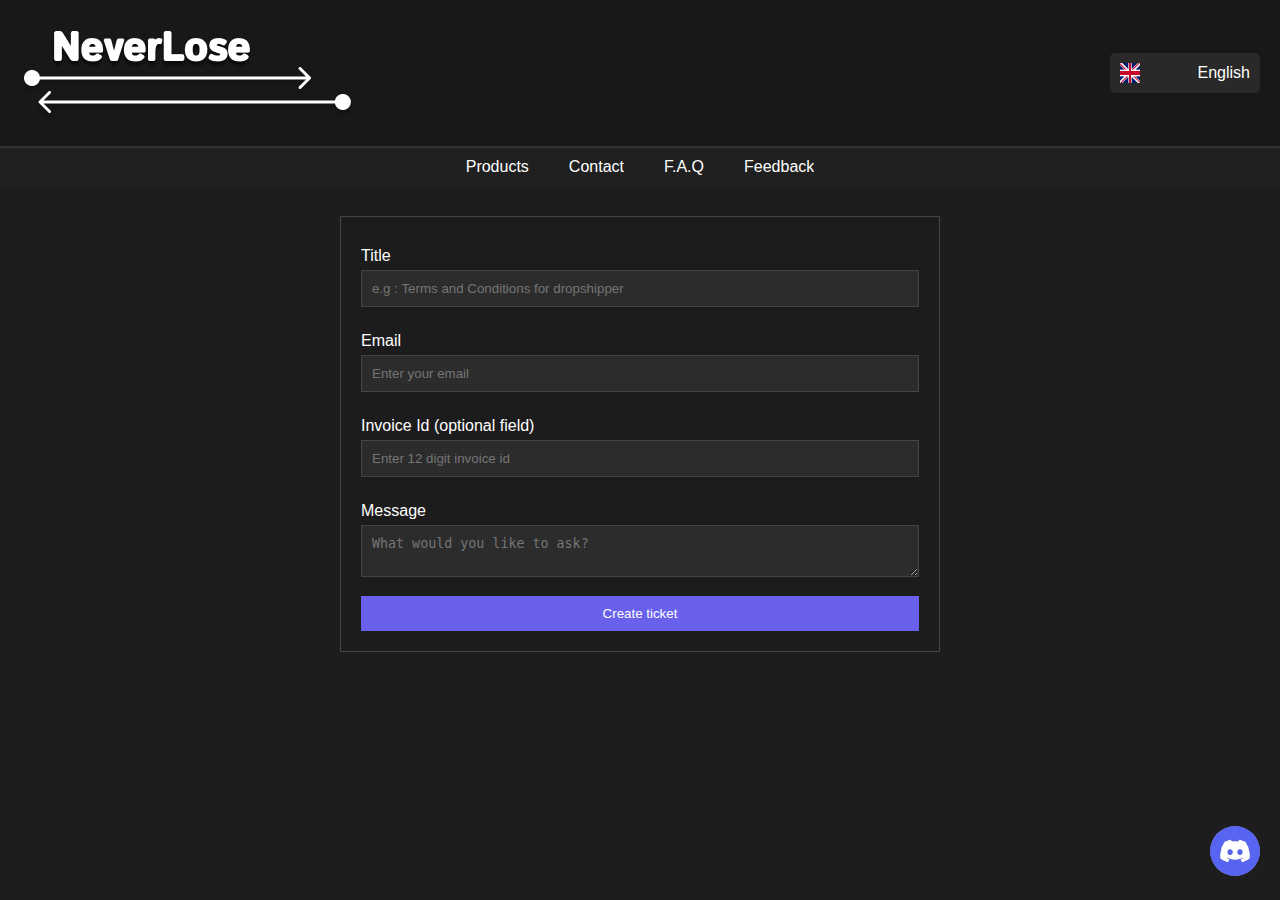
<file: contact.html>
<!DOCTYPE html>
<html lang="en">
  <head>
    <meta charset="UTF-8" />
    <meta name="viewport" content="width=device-width, initial-scale=1.0" />
    <title>Contact - Tokens</title>
    <link rel="stylesheet" href="contact.css" />
  </head>
  <body>
   
    <header class="header">
      <div>
        <img src="logo.png" alt="" />
      </div>
      <!-- Language Dropdown -->
      <div class="language-select">
        <div class="selected-language">
          <img src="english.png" alt="English Flag" class="flag" />
          <span>English</span>
        </div>
        
        
      </div>
    </header>
      
    <nav class="navbar">
      <ul>
        <li><a href="index.html">Products</a></li>
        <li><a href="contact.html">Contact</a></li>
        <li><a href="faq.html">F.A.Q</a></li>
        <li><a href="feedBack.html">Feedback</a></li>
      </ul>
    </nav>

    <section class="contact-form">
      <form action="#" method="post">
        <label for="title">Title</label>
        <input
          type="text"
          id="title"
          name="title"
          placeholder="e.g : Terms and Conditions for dropshipper"
        />

        <label for="email">Email</label>
        <input
          type="email"
          id="email"
          name="email"
          placeholder="Enter your email"
        />

        <label for="invoice-id">Invoice Id (optional field)</label>
        <input
          type="text"
          id="invoice-id"
          name="invoice-id"
          placeholder="Enter 12 digit invoice id"
        />

        <label for="message">Message</label>
        <textarea
          id="message"
          name="message"
          placeholder="What would you like to ask?"
        ></textarea>

        <button type="submit">Create ticket</button>
      </form>
    </section>

    <div class="floating-button">
      <img src="discord-icon.png" alt="Discord" />
    </div>
    <script src="script.js"></script>
  </body>
</html>
</file>
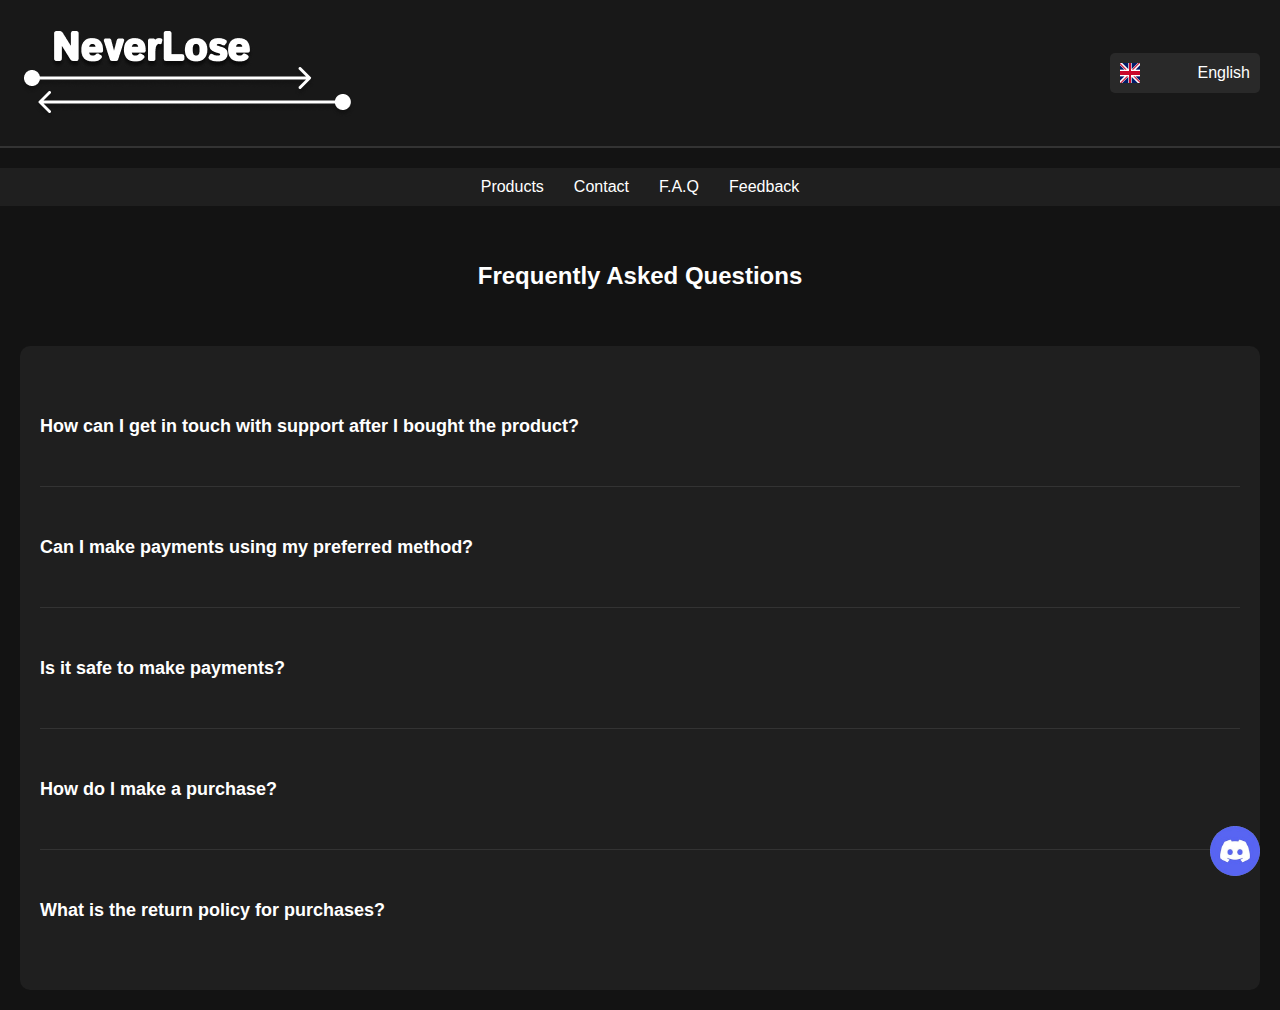
<file: faq.html>
<!DOCTYPE html>
<html lang="en">
<head>
    <meta charset="UTF-8">
    <meta name="viewport" content="width=device-width, initial-scale=1.0">
    <title>Tokens Page</title>
    <link rel="stylesheet" href="F&Q.css">
</head>
<body>
    <!-- Header Section -->
    <header class="header">
        <div>
          <img src="logo.png" alt="" />
        </div>
        <!-- Language Dropdown -->
        <div class="language-select">
          <div class="selected-language">
            <img src="english.png" alt="English Flag" class="flag" />
            <span>English</span>
          </div>
        </div>
      </header>

    <nav class="navbar">
        <a href="index.html">Products</a>
        <a href="contact.html">Contact</a>
        <a href="faq.html">F.A.Q</a>
        <a href="feedBack.html">Feedback</a>
    </nav>

    <section class="faq-section">
        <h2>Frequently Asked Questions</h2>
        <div class="faq">
            <div class="faq-item">
                <h3>How can I get in touch with support after I bought the product?</h3>
                <div class="faq-answer">
                    <p>Lorem ipsum dolor sit amet, consectetur adipiscing elit. Vivamus lacinia odio vitae vestibulum vestibulum.</p>
                </div>
            </div>
            <div class="faq-item">
                <h3>Can I make payments using my preferred method?</h3>
                <div class="faq-answer">
                    <p>Lorem ipsum dolor sit amet, consectetur adipiscing elit. Vivamus lacinia odio vitae vestibulum vestibulum.</p>
                </div>
            </div>
            <div class="faq-item">
                <h3>Is it safe to make payments?</h3>
                <div class="faq-answer">
                    <p>Lorem ipsum dolor sit amet, consectetur adipiscing elit. Vivamus lacinia odio vitae vestibulum vestibulum.</p>
                </div>
            </div>
            <div class="faq-item">
                <h3>How do I make a purchase?</h3>
                <div class="faq-answer">
                    <p>Lorem ipsum dolor sit amet, consectetur adipiscing elit. Vivamus lacinia odio vitae vestibulum vestibulum.</p>
                </div>
            </div>
            <div class="faq-item">
                <h3>What is the return policy for purchases?</h3>
                <div class="faq-answer">
                    <p>Lorem ipsum dolor sit amet, consectetur adipiscing elit. Vivamus lacinia odio vitae vestibulum vestibulum.</p>
                </div>
            </div>
        </div>
    </section>
    <div class="floating-button">
        <img src="discord-icon.png" alt="Discord">
    </div>
    <script src="script.js"></script>
</body>
</html>
</file>
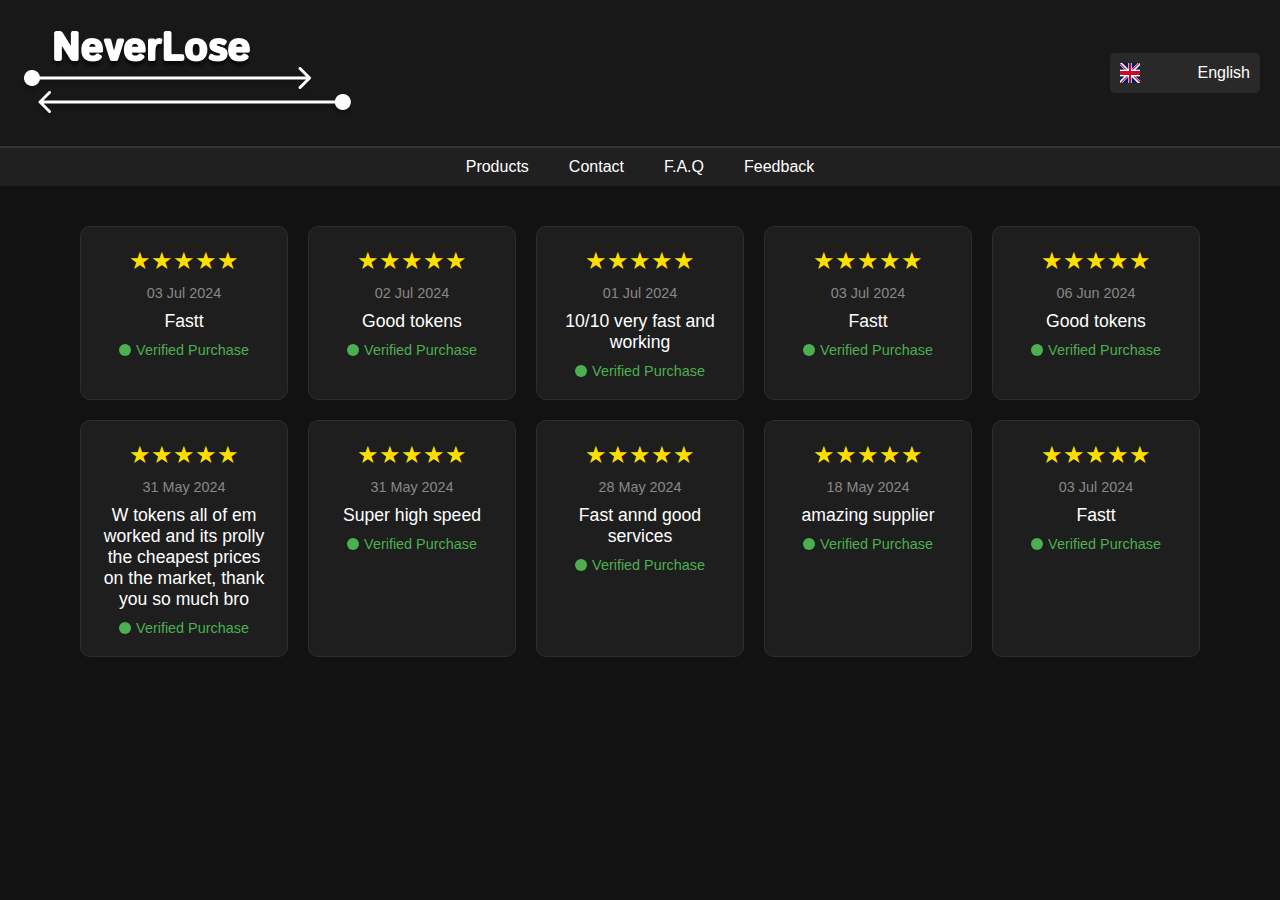
<file: feedBack.html>
<!DOCTYPE html>
<html lang="en">
  <head>
    <meta charset="UTF-8" />
    <meta name="viewport" content="width=device-width, initial-scale=1.0" />
    <title>Feedback Section</title>
    <link rel="stylesheet" href="feedBack.css" />
  </head>
  <body>
    <header class="header">
      <div>
        <img src="logo.png" alt="logo" />
      </div>
      <div class="language-select">
        <div class="selected-language">
          <img src="english.png" alt="English Flag" class="flag" />
          <span>English</span>
        </div>
      </div>
    </header>
    <nav class="navbar">
      <ul>
        <li><a href="index.html">Products</a></li>
        <li><a href="contact.html">Contact</a></li>
        <li><a href="faq.html">F.A.Q</a></li>
        <li><a href="/feedBack.html">Feedback</a></li>
      </ul>
    </nav>

    <section class="feedback-section">
      <div class="feedback-card">
        <div class="stars">★★★★★</div>
        <p class="date">03 Jul 2024</p>
        <p class="text">Fastt</p>
        <p class="verified"><i class="checkmark"></i> Verified Purchase</p>
      </div>
      <div class="feedback-card">
        <div class="stars">★★★★★</div>
        <p class="date">02 Jul 2024</p>
        <p class="text">Good tokens</p>
        <p class="verified"><i class="checkmark"></i> Verified Purchase</p>
      </div>
      <div class="feedback-card">
        <div class="stars">★★★★★</div>
        <p class="date">01 Jul 2024</p>
        <p class="text">10/10 very fast and working</p>
        <p class="verified"><i class="checkmark"></i> Verified Purchase</p>
      </div>
      <div class="feedback-card">
        <div class="stars">★★★★★</div>
        <p class="date">03 Jul 2024</p>
        <p class="text">Fastt</p>
        <p class="verified"><i class="checkmark"></i> Verified Purchase</p>
      </div>
      <div class="feedback-card">
        <div class="stars">★★★★★</div>
        <p class="date">06 Jun 2024</p>
        <p class="text">Good tokens</p>
        <p class="verified"><i class="checkmark"></i> Verified Purchase</p>
      </div>
      <div class="feedback-card">
        <div class="stars">★★★★★</div>
        <p class="date">31 May 2024</p>
        <p class="text">
          W tokens all of em worked and its prolly the cheapest prices on the
          market, thank you so much bro
        </p>
        <p class="verified"><i class="checkmark"></i> Verified Purchase</p>
      </div>
      <div class="feedback-card">
        <div class="stars">★★★★★</div>
        <p class="date">31 May 2024</p>
        <p class="text">Super high speed</p>
        <p class="verified"><i class="checkmark"></i> Verified Purchase</p>
      </div>
      <div class="feedback-card">
        <div class="stars">★★★★★</div>
        <p class="date">28 May 2024</p>
        <p class="text">Fast annd good services</p>
        <p class="verified"><i class="checkmark"></i> Verified Purchase</p>
      </div>
      <div class="feedback-card">
        <div class="stars">★★★★★</div>
        <p class="date">18 May 2024</p>
        <p class="text">amazing supplier</p>
        <p class="verified"><i class="checkmark"></i> Verified Purchase</p>
      </div>
      <div class="feedback-card">
        <div class="stars">★★★★★</div>
        <p class="date">03 Jul 2024</p>
        <p class="text">Fastt</p>
        <p class="verified"><i class="checkmark"></i> Verified Purchase</p>
      </div>
      <!-- Add more feedback cards as needed -->
    </section>
    <div class="discord-icon.png" alt="Discord"></div>
  </body>
</html>
</file>
<file: contact.css>
/* Universal styling */
* {
    margin: 0;
    padding: 0;
    box-sizing: border-box;
    overflow-x: hidden;
}
#professional{
    font-family: cursive;
    background-color: #5d67e9;
    border: 2px solid;
    border-radius: 70px;
    text-align: center;
    margin-bottom: 10px;
}

body {
    background-color: #1d1d1d;
    color: #fff;
    font-family: Arial, sans-serif;
    overflow-x: hidden;
}

.header {
    display: flex;
    justify-content: space-between;
    align-items: center;
    padding: 20px;
    background-color: #181818;
    border-bottom: 2px solid #333;
}

.user-info {
    display: flex;
    align-items: center;
}

.avatar {
    width: 80px;
    height: 80px;
    background-color: #333;
    border-radius: 50%;
    margin-right: 15px;
    box-sizing: border-box;
    box-sizing: border-box;
}

.stats {
    display: flex;
}

.stats div {
    margin-left: 40px;
}

.stars {
    color: gold;
}

/* Navbar styling */
.navbar {
    background-color: #202020;
    padding: 10px 0;
}

.navbar ul {
    list-style-type: none;
    display: flex;
    justify-content: center;
    flex-wrap: nowrap;
    overflow-x: auto;
}

.navbar ul li {
    margin: 0 20px;
}

.navbar ul li a {
    color: #fff;
    text-decoration: none;
    white-space: nowrap;
}

.navbar a.active {
    color: lightblue;
}

.navbar a:hover {
    color: #5d67e9;
}

/* Contact form styling */
.contact-form {
    background-color: #1C1C1C;
    padding: 20px;
    width: 90%;
    max-width: 600px;
    margin: 30px auto;
    border: 1px solid #444;
}

.contact-form label {
    display: block;
    margin: 10px 0 5px;
}

.contact-form input,
.contact-form textarea {
    width: 100%;
    padding: 10px;
    margin-bottom: 15px;
    background-color: #2C2C2C;
    border: 1px solid #444;
    color: #fff;
}

.contact-form button {
    width: 100%;
    padding: 10px;
    background-color: #6960EC;
    color: #fff;
    border: none;
    cursor: pointer;
}

.contact-form button:hover {
    background-color: #584BD2;
}

/* Floating button styling */
.floating-button {
    position: fixed;
    bottom: 20px;
    right: 20px;
}

.floating-button img {
    width: 50px;
    height: 50px;
    border-radius: 50%;
    background-color: #7289da;
    cursor: pointer;
}


/* Floating button styling */
.floating-button {
    position: fixed;
    bottom: 20px;
    right: 20px;
    overflow: hidden; /* Prevents the scrollbar on hover */
}

.floating-button img {
    width: 50px;
    height: 50px;
    border-radius: 50%;
    background-color: #7289da;
    cursor: pointer;
    transition: transform 0.3s ease-in-out;
}

.floating-button img:hover {
    transform: scale(1.2); /* Increases size by 20% on hover */
}



.language-select {
    position: relative; /* Changed to relative to anchor the dropdown */
    cursor: pointer;
    width: 150px;
}

.selected-language {
    display: flex;
    align-items: center;
    padding: 10px;
    background-color: #292929;
    border-radius: 5px;
    justify-content: space-between;
}

.selected-language img {
    width: 20px;
    height: 20px;
    margin-right: 10px;
}

.dropdown {
    display: none;
    background-color: #292929;
    position: absolute;
    top: 100%;
    right: 0;
    width: 100%;
    border-radius: 5px;
    z-index: 100;
    max-height: 200px; /* Set a maximum height */
    overflow-y: auto;  /* Allows vertical scrolling if content exceeds max-height */
}


.option {
    display: flex;
    align-items: center;
    padding: 10px;
    background-color: #292929;
    color: #fff;
    border-bottom: 1px solid #333;
    transition: background-color 0.3s;
}

.option img {
    width: 20px;
    height: 20px;
    margin-right: 10px;
}

.option:hover {
    background-color: #5d67e9;
}

/* Hover effects for displaying the dropdown */
.selected-language:hover + .dropdown,
.dropdown:hover {
    display: block;
}
</file>
<file: F&Q.css>
body {
    background-color: #131313;
    color: #fff;
    font-family: Arial, sans-serif;
    margin: 0;
    padding: 0;
    box-sizing: border-box;
}
#professional{
    font-family: cursive;
    background-color: #5d67e9;
    border: 2px solid;
    border-radius: 70px;
    text-align: center;
    margin-bottom: 10px;
}

.header {
    display: flex;
    justify-content: space-between;
    align-items: center;
    padding: 20px;
    background-color: #181818;
    border-bottom: 2px solid #333;
}

.user-info {
    display: flex;
    align-items: center;
}

.avatar {
    width: 80px;
    height: 80px;
    background-color: #333;
    border-radius: 50%;
    margin-right: 15px;
    box-sizing: border-box;
    box-sizing: border-box;
}

.stats {
    display: flex;
}

.stats div {
    margin-left: 40px;
}

.stars {
    color: gold;
}

.navbar {
    background-color: #1f1f1f;
    display: flex;
    justify-content: center;
    padding: 10px 0;
    margin-top: 20px;
}

.navbar a {
    color: #fff;
    text-decoration: none;
    margin: 0 15px;
    font-size: 16px;
}

.navbar a:hover {
    color: #5d67e9;
}

.faq-section {
    margin: 20px;
    line-height: 100px;
}

.faq-section h2 {
    text-align: center;
    margin-bottom: 20px;
}

.faq {
    background-color: #1f1f1f;
    padding: 20px;
    border-radius: 10px;
}

.faq-item {
    padding: 10px 0;
    border-bottom: 1px solid #333;
    cursor: pointer;
}

.faq-item:last-child {
    border-bottom: none;
}

.faq-item h3 {
    font-size: 18px;
    margin: 0;
}

.faq-answer {
    max-height: 0;
    overflow: hidden;
    transition: max-height 0.5s ease-out;
}

.faq-item.active .faq-answer {
    max-height: 200px;
}

.floating-button {
    position: fixed;
    bottom: 20px;
    right: 20px;
}

.floating-button img {
    width: 50px;
    height: 50px;
    border-radius: 50%;
    background-color: #7289da;
    cursor: pointer;
}
.floating-button {
    position: fixed;
    bottom: 20px;
    right: 20px;
}

.floating-button img {
    width: 50px;
    height: 50px;
    border-radius: 50%;
    background-color: #7289da;
    cursor: pointer;
    transition: transform 0.3s ease-in-out; /* Smooth animation */
}

.floating-button img:hover {
    transform: scale(1.2); /* Increases size by 20% on hover */
}

.language-select {
    position: relative; /* Changed to relative to anchor the dropdown */
    cursor: pointer;
    width: 150px;
}

.selected-language {
    display: flex;
    align-items: center;
    padding: 10px;
    background-color: #292929;
    border-radius: 5px;
    justify-content: space-between;
}

.selected-language img {
    width: 20px;
    height: 20px;
    margin-right: 10px;
}

.dropdown {
    display: none;
    background-color: #292929;
    position: absolute; /* Ensures the dropdown is positioned correctly */
    top: 100%; /* Positioned directly below the selected language */
    right: 0;
    width: 100%;
    border-radius: 5px;
    z-index: 100;
}

.option {
    display: flex;
    align-items: center;
    padding: 10px;
    background-color: #292929;
    color: #fff;
    border-bottom: 1px solid #333;
    transition: background-color 0.3s;
}

.option img {
    width: 20px;
    height: 20px;
    margin-right: 10px;
}

.option:hover {
    background-color: #5d67e9;
}

/* Hover effects for displaying the dropdown */
.selected-language:hover + .dropdown,
.dropdown:hover {
    display: block;
}
</file>
<file: feedBack.css>
* {
    margin: 0;
    padding: 0;
    box-sizing: border-box;

}
#professional{
    font-family: cursive;
    background-color: #5d67e9;
    border: 2px solid;
    border-radius: 70px;
    text-align: center;
    margin-bottom: 10px;
}

body {
    background-color: #121212;
    font-family: Arial, sans-serif;
    color: white;
}
img{
    max-width: 100%;
    height: auto;
}
.header {
    display: flex;
    justify-content: space-between;
    align-items: center;
    padding: 20px;
    background-color: #181818;
    border-bottom: 2px solid #333;
}

.user-info {
    display: flex;
    align-items: center;
}

.avatar {
    width: 80px;
    height: 80px;
    background-color: #333;
    border-radius: 50%;
    margin-right: 15px;
    box-sizing: border-box;
    box-sizing: border-box;
}

.stats {
    display: flex;
}

.stats div {
    margin-left: 40px;
}

.stars {
    color: gold;
}

.navbar {
    background-color: #202020;
    padding: 10px 0;
}

.navbar ul {
    list-style-type: none;
    display: flex;
    justify-content: center;
}

.navbar ul li {
    margin: 0 20px;
}

.navbar ul li a {
    color: #fff;
    text-decoration: none;
}
.navbar a.active{
    color: lightblue;
}
.navbar a:hover {
    color: #5d67e9;
}

.feedback-section {
    display: grid;
    grid-template-columns: repeat(auto-fit, minmax(200px, 1fr));
    gap: 20px;
    padding: 40px;
    max-width: 1200px;
    margin: 0 auto;
}

.feedback-card {
    background-color: #1e1e1e;
    border: 1px solid #2d2d2d;
    border-radius: 10px;
    padding: 20px;
    text-align: center;
    transition: transform 0.3s;
}

.feedback-card:hover {
    transform: scale(1.05);
}

.stars {
    color: #ffdf00; /* Gold color for stars */
    font-size: 1.5rem;
}

.date {
    font-size: 0.9rem;
    margin: 10px 0;
    color: #888;
}

.text {
    font-size: 1.1rem;
    margin: 10px 0;
}

.verified {
    font-size: 0.9rem;
    color: #4caf50; /* Green color */
    display: flex;
    align-items: center;
    justify-content: center;
    gap: 5px;
}

.checkmark {
    width: 12px;
    height: 12px;
    background-color: #4caf50;
    border-radius: 50%;
    display: inline-block;
}


.floating-button {
    position: fixed;
    bottom: 20px;
    right: 20px;
}

.floating-button img {
    width: 50px;
    height: 50px;
    border-radius: 50%;
    background-color: #7289da;
    cursor: pointer;
}
.floating-button {
    position: fixed;
    bottom: 20px;
    right: 20px;
}

.floating-button img {
    width: 50px;
    height: 50px;
    border-radius: 50%;
    background-color: #7289da;
    cursor: pointer;
    transition: transform 0.3s ease-in-out; /* Smooth animation */
}

.floating-button img:hover {
    transform: scale(1.2); /* Increases size by 20% on hover */
}


.language-select {
    position: relative; /* Changed to relative to anchor the dropdown */
    cursor: pointer;
    width: 150px;
}

.selected-language {
    display: flex;
    align-items: center;
    padding: 10px;
    background-color: #292929;
    border-radius: 5px;
    justify-content: space-between;
}

.selected-language img {
    width: 20px;
    height: 20px;
    margin-right: 10px;
}

.dropdown {
    display: none;
    background-color: #292929;
    position: absolute;
    top: 100%;
    right: 0;
    width: 100%;
    border-radius: 5px;
    z-index: 100;
    max-height: 200px; /* Set a maximum height */
    overflow-y: auto;  /* Allows vertical scrolling if content exceeds max-height */
}


.option {
    display: flex;
    align-items: center;
    padding: 10px;
    background-color: #292929;
    color: #fff;
    border-bottom: 1px solid #333;
    transition: background-color 0.3s;
}

.option img {
    width: 20px;
    height: 20px;
    margin-right: 10px;
}

.option:hover {
    background-color: #5d67e9;
}

/* Hover effects for displaying the dropdown */
.selected-language:hover + .dropdown,
.dropdown:hover {
    display: block;
}
</file>
